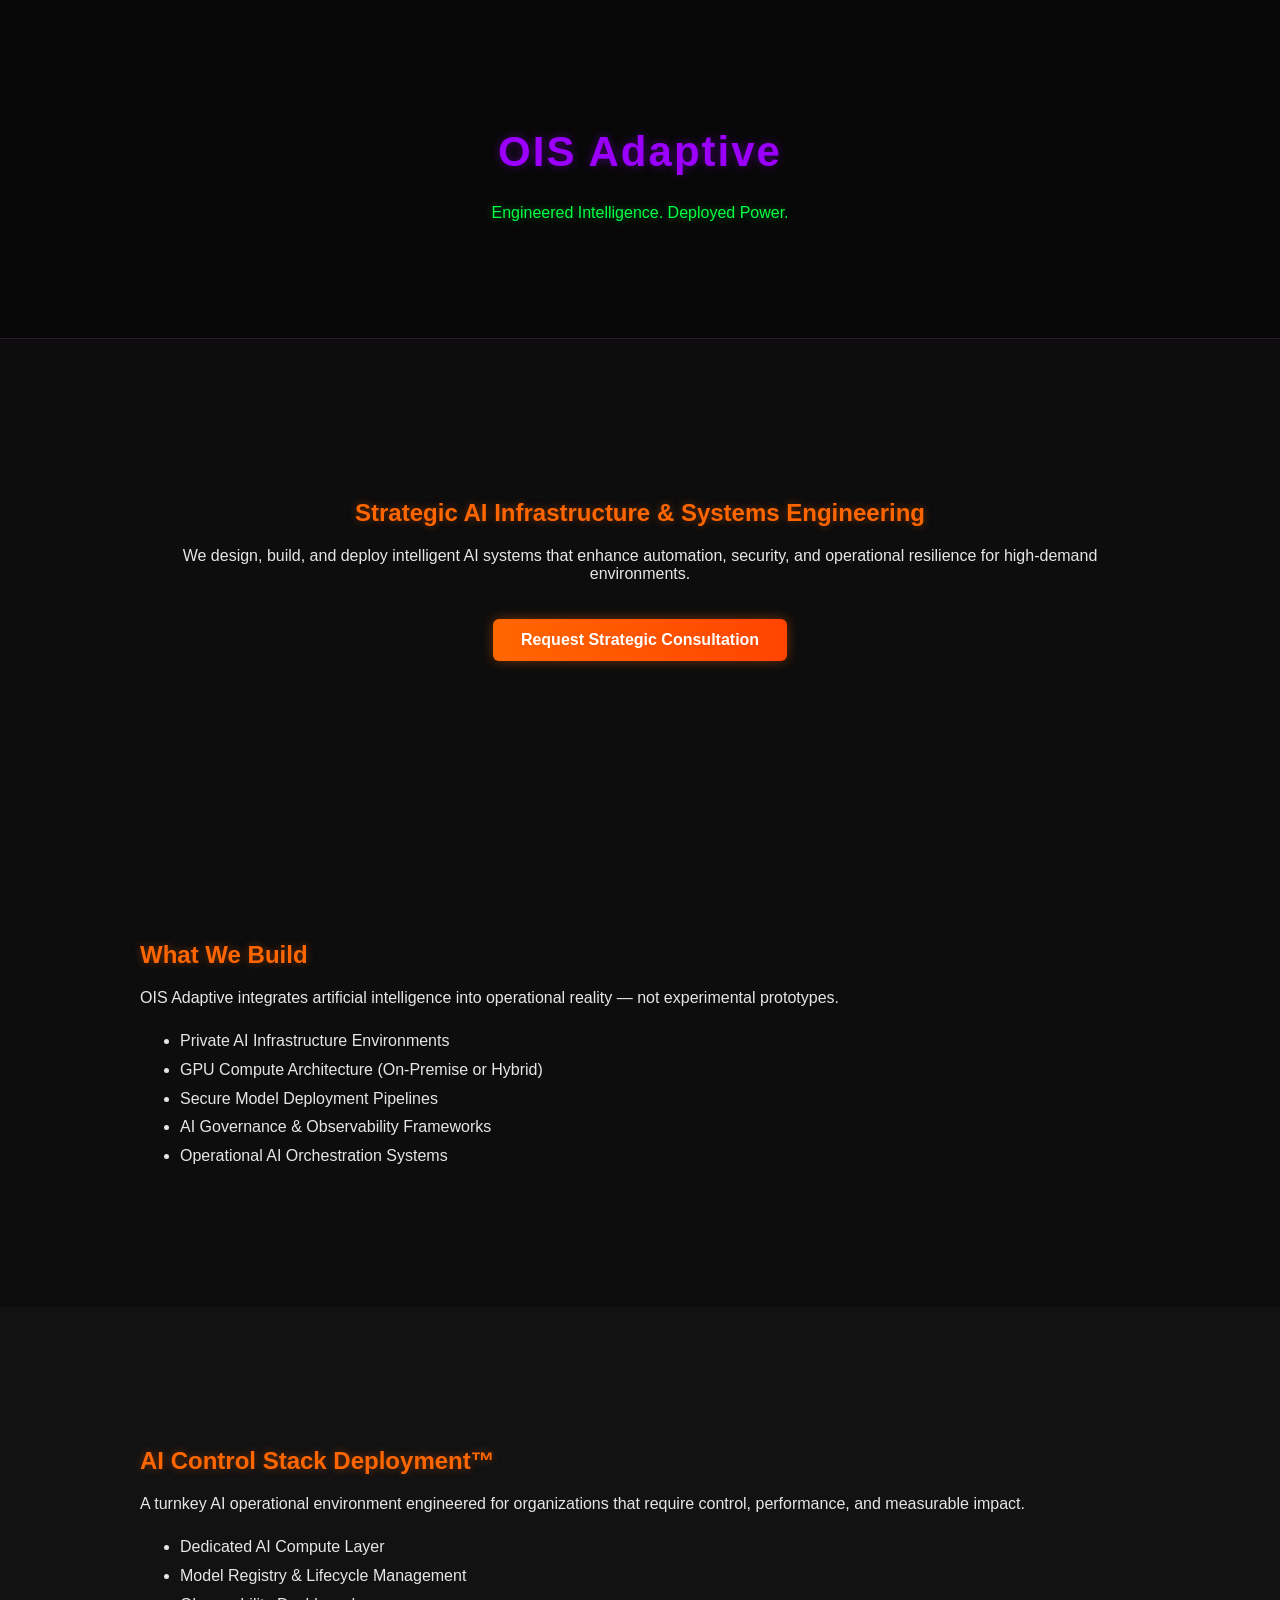
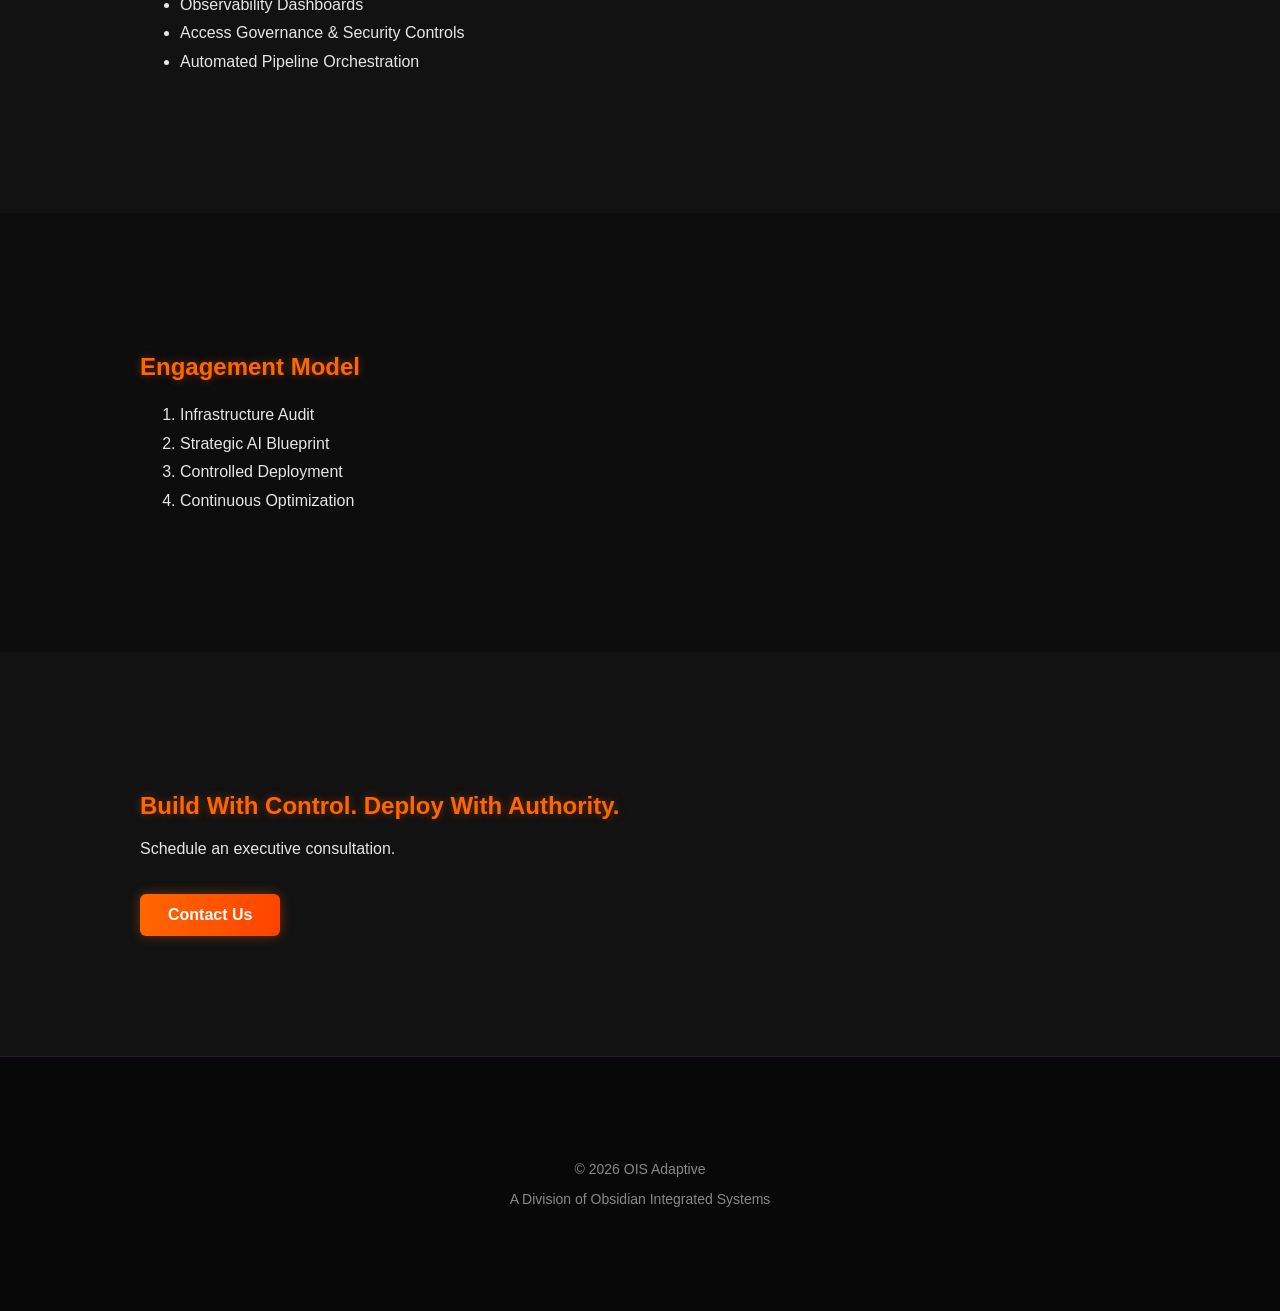
<file: index.html>
<!DOCTYPE html>
<html lang="en">
<head>
    <meta charset="UTF-8">
    <title>OIS Adaptive | Engineered Intelligence. Deployed Power.</title>
    <meta name="viewport" content="width=device-width, initial-scale=1.0">
    <meta name="description" content="Strategic AI Infrastructure & Systems Engineering. Private AI deployment, infrastructure architecture, and secure intelligent systems.">
    <link rel="stylesheet" href="assets/css/styles.css">
</head>
<body>

<header>
    <div class="container">
        <h1>OIS Adaptive</h1>
        <p class="tagline">Engineered Intelligence. Deployed Power.</p>
    </div>
</header>

<section class="hero">
    <div class="container">
        <h2>Strategic AI Infrastructure & Systems Engineering</h2>
        <p>
            We design, build, and deploy intelligent AI systems that enhance automation,
            security, and operational resilience for high-demand environments.
        </p>
        <a href="#contact" class="btn-primary">Request Strategic Consultation</a>
    </div>
</section>

<section class="section">
    <div class="container">
        <h2>What We Build</h2>
        <p>
            OIS Adaptive integrates artificial intelligence into operational reality —
            not experimental prototypes.
        </p>

        <ul>
            <li>Private AI Infrastructure Environments</li>
            <li>GPU Compute Architecture (On-Premise or Hybrid)</li>
            <li>Secure Model Deployment Pipelines</li>
            <li>AI Governance & Observability Frameworks</li>
            <li>Operational AI Orchestration Systems</li>
        </ul>
    </div>
</section>

<section class="section dark">
    <div class="container">
        <h2>AI Control Stack Deployment™</h2>
        <p>
            A turnkey AI operational environment engineered for organizations
            that require control, performance, and measurable impact.
        </p>

        <ul>
            <li>Dedicated AI Compute Layer</li>
            <li>Model Registry & Lifecycle Management</li>
            <li>Observability Dashboards</li>
            <li>Access Governance & Security Controls</li>
            <li>Automated Pipeline Orchestration</li>
        </ul>
    </div>
</section>

<section class="section">
    <div class="container">
        <h2>Engagement Model</h2>
        <ol>
            <li>Infrastructure Audit</li>
            <li>Strategic AI Blueprint</li>
            <li>Controlled Deployment</li>
            <li>Continuous Optimization</li>
        </ol>
    </div>
</section>

<section id="contact" class="section dark">
    <div class="container">
        <h2>Build With Control. Deploy With Authority.</h2>
        <p>Schedule an executive consultation.</p>
        <a href="mailto:contact@oisadaptive.com" class="btn-primary">Contact Us</a>
    </div>
</section>

<footer>
    <div class="container">
        <p>© 2026 OIS Adaptive</p>
        <p>A Division of Obsidian Integrated Systems</p>
    </div>
</footer>

</body>
</html>
</file>
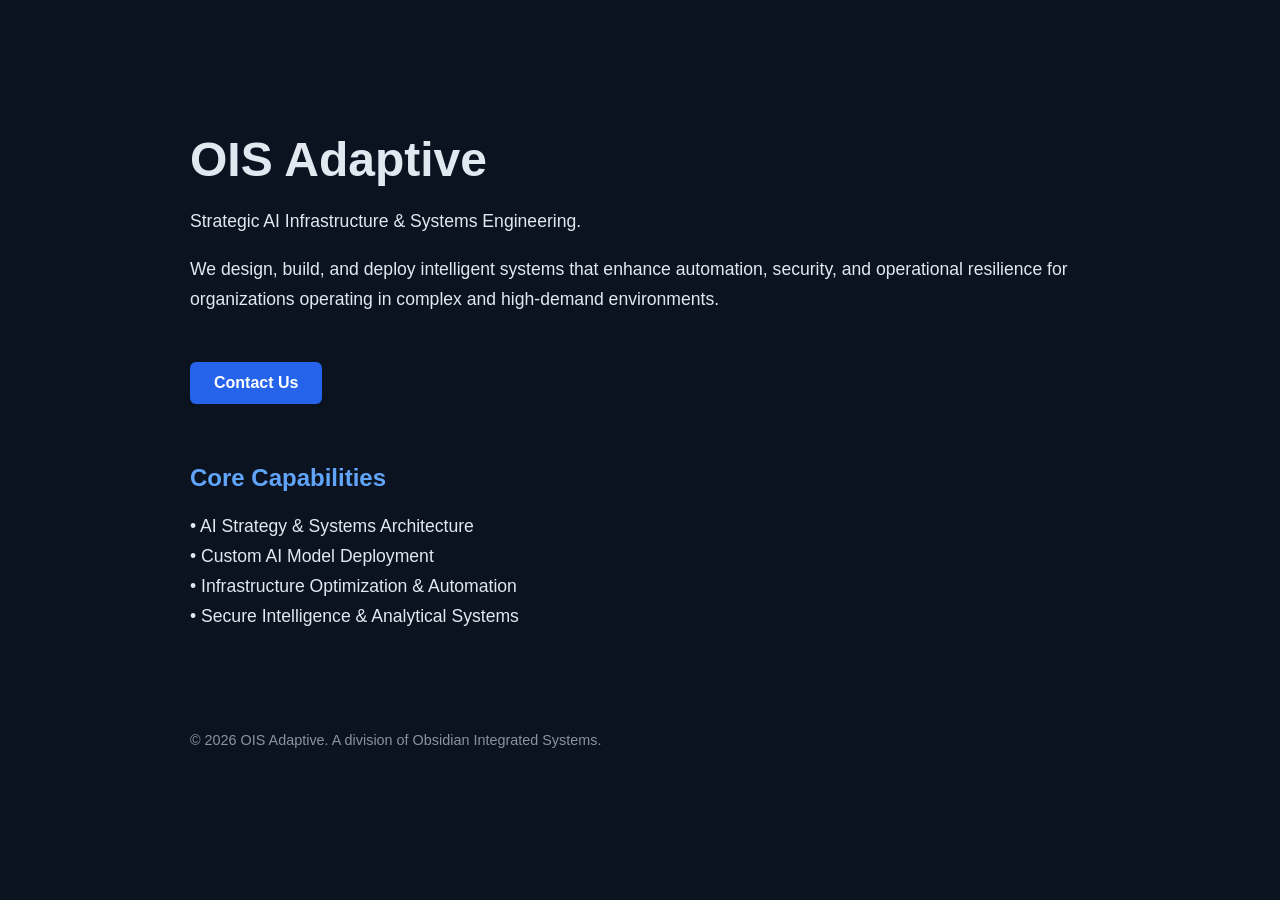
<file: website/index.html>
<!DOCTYPE html>
<html lang="en">
<head>
    <meta charset="UTF-8">
    <title>OIS Adaptive | Strategic AI Infrastructure</title>
    <meta name="viewport" content="width=device-width, initial-scale=1.0">
    <meta name="description" content="OIS Adaptive designs and deploys intelligent AI infrastructure, automation systems, and secure engineering solutions for modern organizations.">
    <style>
        body {
            margin: 0;
            font-family: -apple-system, BlinkMacSystemFont, "Segoe UI", Roboto, sans-serif;
            background-color: #0b1220;
            color: #e2e8f0;
        }
        .container {
            max-width: 900px;
            margin: auto;
            padding: 100px 20px;
        }
        h1 {
            font-size: 3em;
            margin-bottom: 20px;
        }
        h2 {
            margin-top: 60px;
            color: #60a5fa;
        }
        p {
            line-height: 1.7;
            font-size: 1.1em;
        }
        .button {
            display: inline-block;
            margin-top: 30px;
            padding: 12px 24px;
            background-color: #2563eb;
            color: white;
            text-decoration: none;
            border-radius: 6px;
            font-weight: 600;
        }
        footer {
            margin-top: 100px;
            font-size: 0.9em;
            opacity: 0.6;
        }
    </style>
</head>
<body>
    <div class="container">
        <h1>OIS Adaptive</h1>
        <p>
            Strategic AI Infrastructure & Systems Engineering.
        </p>
        <p>
            We design, build, and deploy intelligent systems that enhance automation, 
            security, and operational resilience for organizations operating in 
            complex and high-demand environments.
        </p>

        <a class="button" href="mailto:info@oisadaptive.com">Contact Us</a>

        <h2>Core Capabilities</h2>
        <p>
            • AI Strategy & Systems Architecture<br>
            • Custom AI Model Deployment<br>
            • Infrastructure Optimization & Automation<br>
            • Secure Intelligence & Analytical Systems
        </p>

        <footer>
            © 2026 OIS Adaptive. A division of Obsidian Integrated Systems.
        </footer>
    </div>
</body>
</html>
</file>
<file: assets/css/styles.css>
body {
    margin: 0;
    font-family: 'Segoe UI', sans-serif;
    background: #0d0d0d;
    color: #e6e6e6;
}

.container {
    max-width: 1000px;
    margin: auto;
    padding: 60px 20px;
}

header {
    background: #080808;
    padding: 40px 20px;
    text-align: center;
    border-bottom: 1px solid #2a1a2e;
}

h1 {
    font-size: 42px;
    letter-spacing: 2px;
    color: #9b00ff;
    text-shadow: 0 0 10px rgba(155, 0, 255, 0.4);
}

.tagline {
    color: #00ff41;
    font-weight: 500;
    text-shadow: 0 0 8px rgba(0, 255, 65, 0.4);
}

.hero {
    text-align: center;
    padding: 80px 20px;
}

.section {
    padding: 60px 20px;
}

.section.dark {
    background: #121212;
}

h2 {
    color: #ff6600;
    margin-bottom: 20px;
    text-shadow: 0 0 8px rgba(255, 102, 0, 0.4);
}

ul, ol {
    margin-top: 20px;
    line-height: 1.8;
}

.btn-primary {
    display: inline-block;
    margin-top: 20px;
    padding: 12px 28px;
    background: linear-gradient(90deg, #ff6600, #ff4400);
    color: white;
    text-decoration: none;
    border-radius: 6px;
    font-weight: 600;
    box-shadow: 0 0 12px rgba(255, 102, 0, 0.4);
}

.btn-primary:hover {
    background: linear-gradient(90deg, #9b00ff, #7700cc);
    box-shadow: 0 0 16px rgba(155, 0, 255, 0.5);
}

footer {
    background: #080808;
    text-align: center;
    padding: 30px 20px;
    font-size: 14px;
    color: #888;
    border-top: 1px solid #2a1a2e;
}

a {
    color: #9b00ff;
}

a:hover {
    color: #00ff41;
}
</file>
